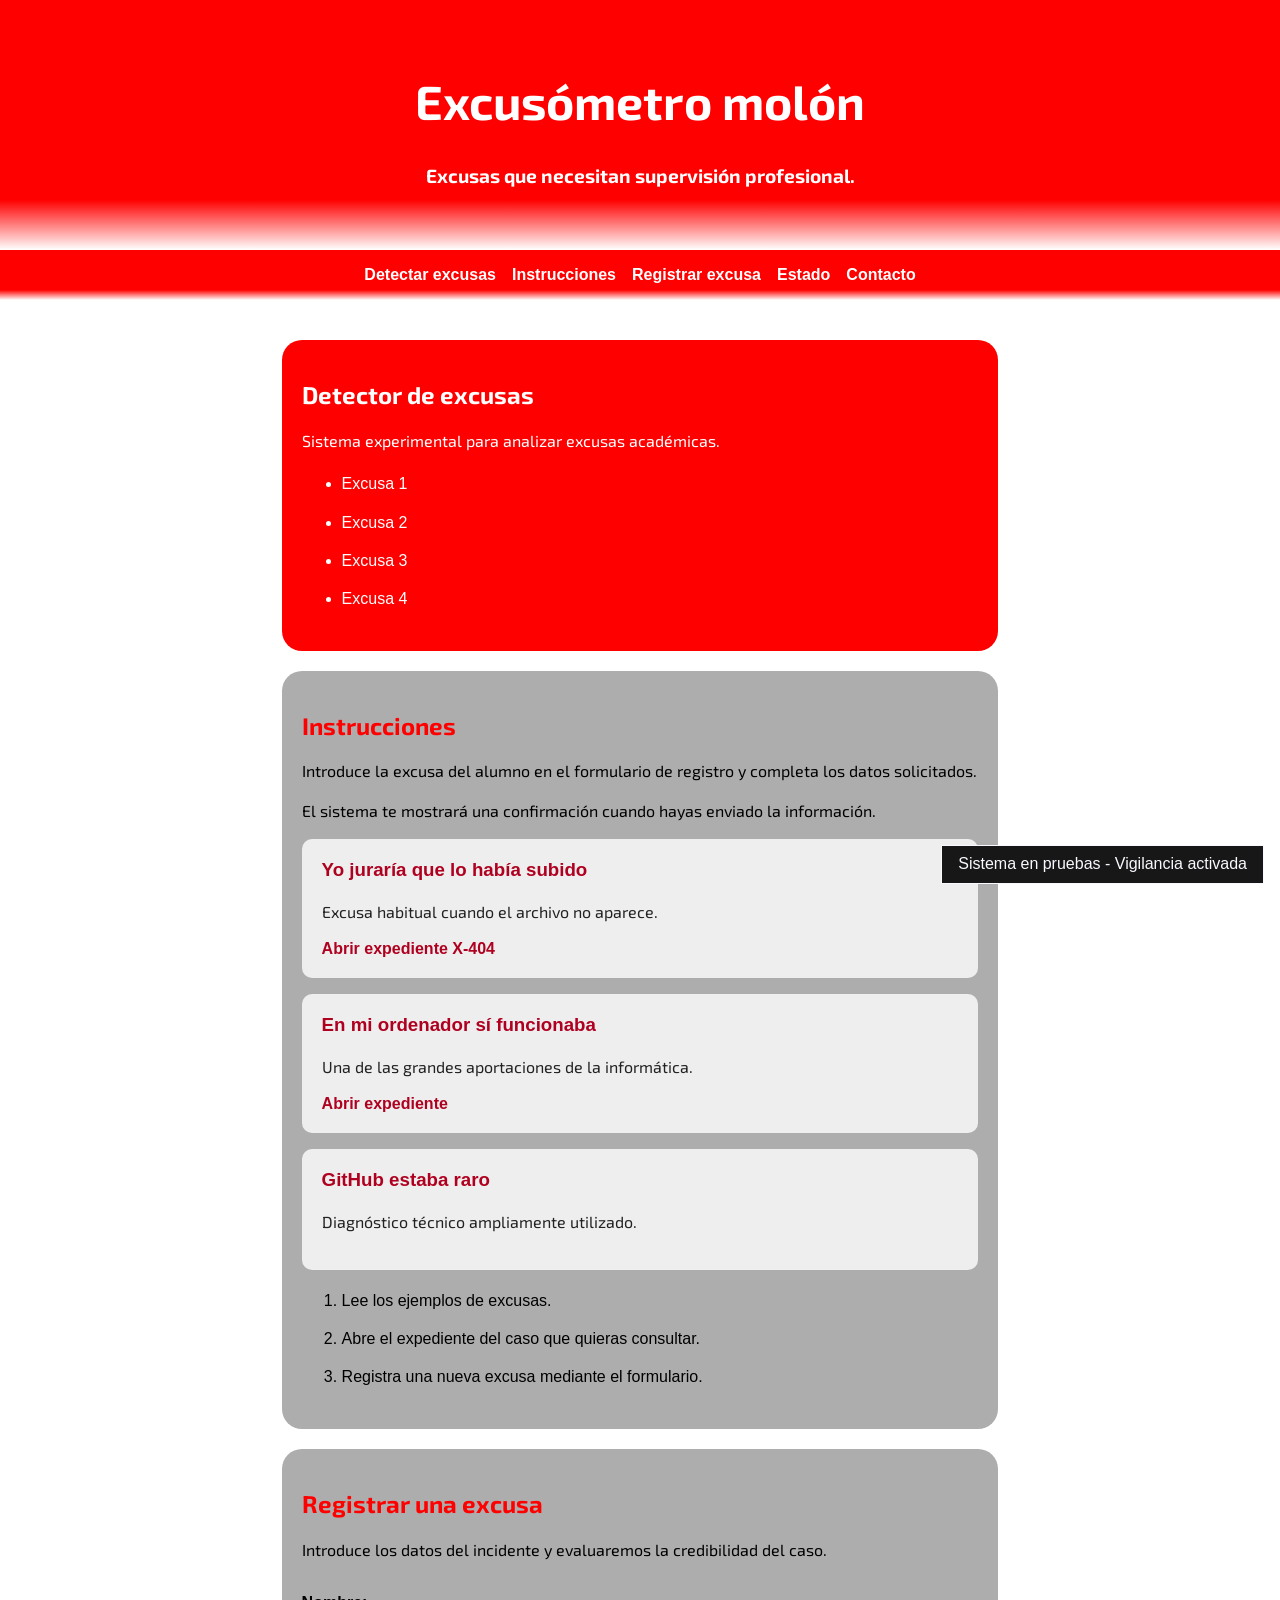
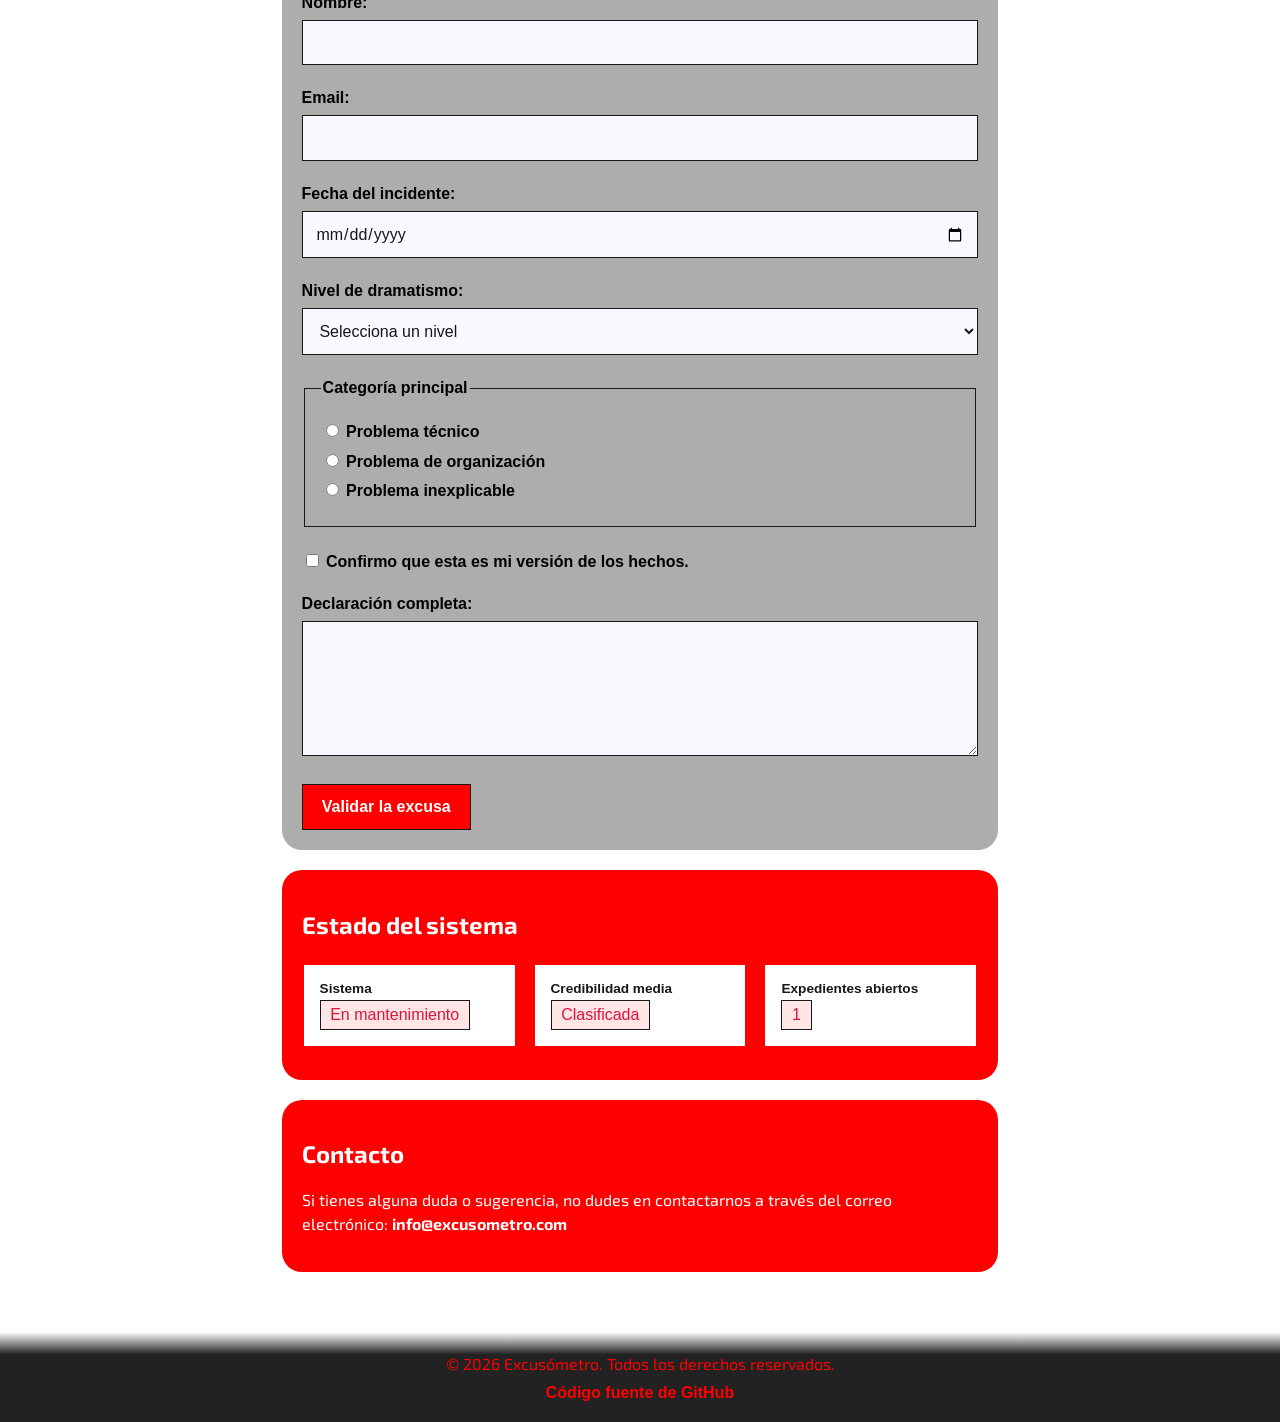
<file: index.html>
<!DOCTYPE html>
<html lang="es">

<head>
    <meta charset="UTF-8">
    <meta name="viewport" content="width=device-width, initial-scale=1.0">
    <meta name="description" content="Sistema experimental para analizar excusas de alumnos.">
    <meta name="keywords" content="excusas, excusometro, excusómetro, excusómetro molón, excusometro molon">
    <link rel="stylesheet" href="estilos.css">
    <link rel="shortcut icon" href="img/robot-solid-full.svg" type="image/x-icon">
    <title>Excusómetro molón</title>
</head>

<body>
    <header>
        <h1>Excusómetro molón</h1>
        <p>Excusas que necesitan supervisión profesional.</p>
    </header>

    <nav id="menu">
        <a href="#detectar-excusa">Detectar excusas</a>
        <a href="#instrucciones">Instrucciones</a>
        <a href="#registro">Registrar excusa</a>
        <a href="#estado">Estado</a>
        <a href="#contacto">Contacto</a>
    </nav>

    <main>
        <section id="detectar-excusa">
            <h2>Detector de excusas</h2>
            <p>Sistema experimental para analizar excusas académicas.</p>

            <ul>
                <li>Excusa 1</li>
                <li>Excusa 2</li>
                <li>Excusa 3</li>
                <li>Excusa 4</li>
            </ul>
        </section>

        <section id="instrucciones">
            <h2>Instrucciones</h2>
            <p>Introduce la excusa del alumno en el formulario de registro y completa los datos solicitados.</p>
            <p>El sistema te mostrará una confirmación cuando hayas enviado la información.</p>

            <article class="excusa">
                <h3>Yo juraría que lo había subido</h3>
                <p>Excusa habitual cuando el archivo no aparece.</p>
                <a href="paginas/expediente.html">Abrir expediente X-404</a>
            </article>

            <article class="excusa">
                <h3>En mi ordenador sí funcionaba</h3>
                <p>Una de las grandes aportaciones de la informática.</p>
                <a href="paginas/expediente.html">Abrir expediente</a>
            </article>

            <article class="excusa">
                <h3>GitHub estaba raro</h3>
                <p>Diagnóstico técnico ampliamente utilizado.</p>
            </article>

            <ol>
                <li>Lee los ejemplos de excusas.</li>
                <li>Abre el expediente del caso que quieras consultar.</li>
                <li>Registra una nueva excusa mediante el formulario.</li>
            </ol>
        </section>

        <section id="registro">
            <h2>Registrar una excusa</h2>
            <p>Introduce los datos del incidente y evaluaremos la credibilidad del caso.</p>

            <form class="form-excusa" action="paginas/recibida.html" method="get">

                <div class="campo">
                    <label for="nombre">Nombre:</label>
                    <input id="nombre" name="nombre" type="text" required minlength="2" maxlength="50">
                </div>

                <div class="campo">
                    <label for="email">Email:</label>
                    <input type="email" name="email" id="email" required>
                </div>

                <div class="campo">
                    <label for="fecha">Fecha del incidente:</label>
                    <input type="date" name="fecha" id="fecha" required>
                </div>

                <div class="campo">
                    <label for="drama">Nivel de dramatismo:</label>
                    <select name="drama" id="drama" required>
                        <option value="">Selecciona un nivel</option>
                        <option value="bajo">Bajo</option>
                        <option value="medio">Preocupante</option>
                        <option value="alto">Telenovela completa</option>
                    </select>
                </div>

                <fieldset class="campo">
                    <legend>Categoría principal</legend>

                    <label>
                        <input type="radio" name="categoria" value="tecnica" required>
                        Problema técnico
                    </label>

                    <label>
                        <input type="radio" name="categoria" value="organizacion">
                        Problema de organización
                    </label>

                    <label>
                        <input type="radio" name="categoria" value="misterio">
                        Problema inexplicable
                    </label>
                </fieldset>

                <div class="campo campo-check">
                    <label>
                        <input type="checkbox" name="declaracion" value="confirmada" required>
                        Confirmo que esta es mi versión de los hechos.
                    </label>
                </div>

                <div class="campo">
                    <label for="excusa">Declaración completa:</label>
                    <textarea id="excusa" name="excusa" rows="6" minlength="20" maxlength="500" required></textarea>
                </div>

                <button type="submit">Validar la excusa</button>

            </form>
        </section>

        <section id="estado">
            <h2>Estado del sistema</h2>

            <div class="panel-estado">

                <div class="dato-estado">
                    <span class="etiqueta">Sistema</span>
                    <span class="valor">En mantenimiento</span>
                </div>

                <div class="dato-estado">
                    <span class="etiqueta">Credibilidad media</span>
                    <span class="valor">Clasificada</span>
                </div>

                <div class="dato-estado">
                    <span class="etiqueta">Expedientes abiertos</span>
                    <span class="valor">1</span>
                </div>

            </div>
        </section>

        <section id="contacto">
            <h2>Contacto</h2>

            <p>
                Si tienes alguna duda o sugerencia, no dudes en contactarnos a través del correo electrónico:
                <a href="mailto:info@excusometro.com">info@excusometro.com</a>
            </p>
        </section>

    </main>

    <footer>
        <p>© 2026 Excusómetro. Todos los derechos reservados.</p>

        <a href="https://github.com/romeodgz/DieguezRomeo_Excusometro/tree/desarrollo" target="_blank">
            Código fuente de GitHub
        </a>
    </footer>

    <div class="aviso-sistema">
        Sistema en pruebas - Vigilancia activada
    </div>

</body>

</html>
</file>
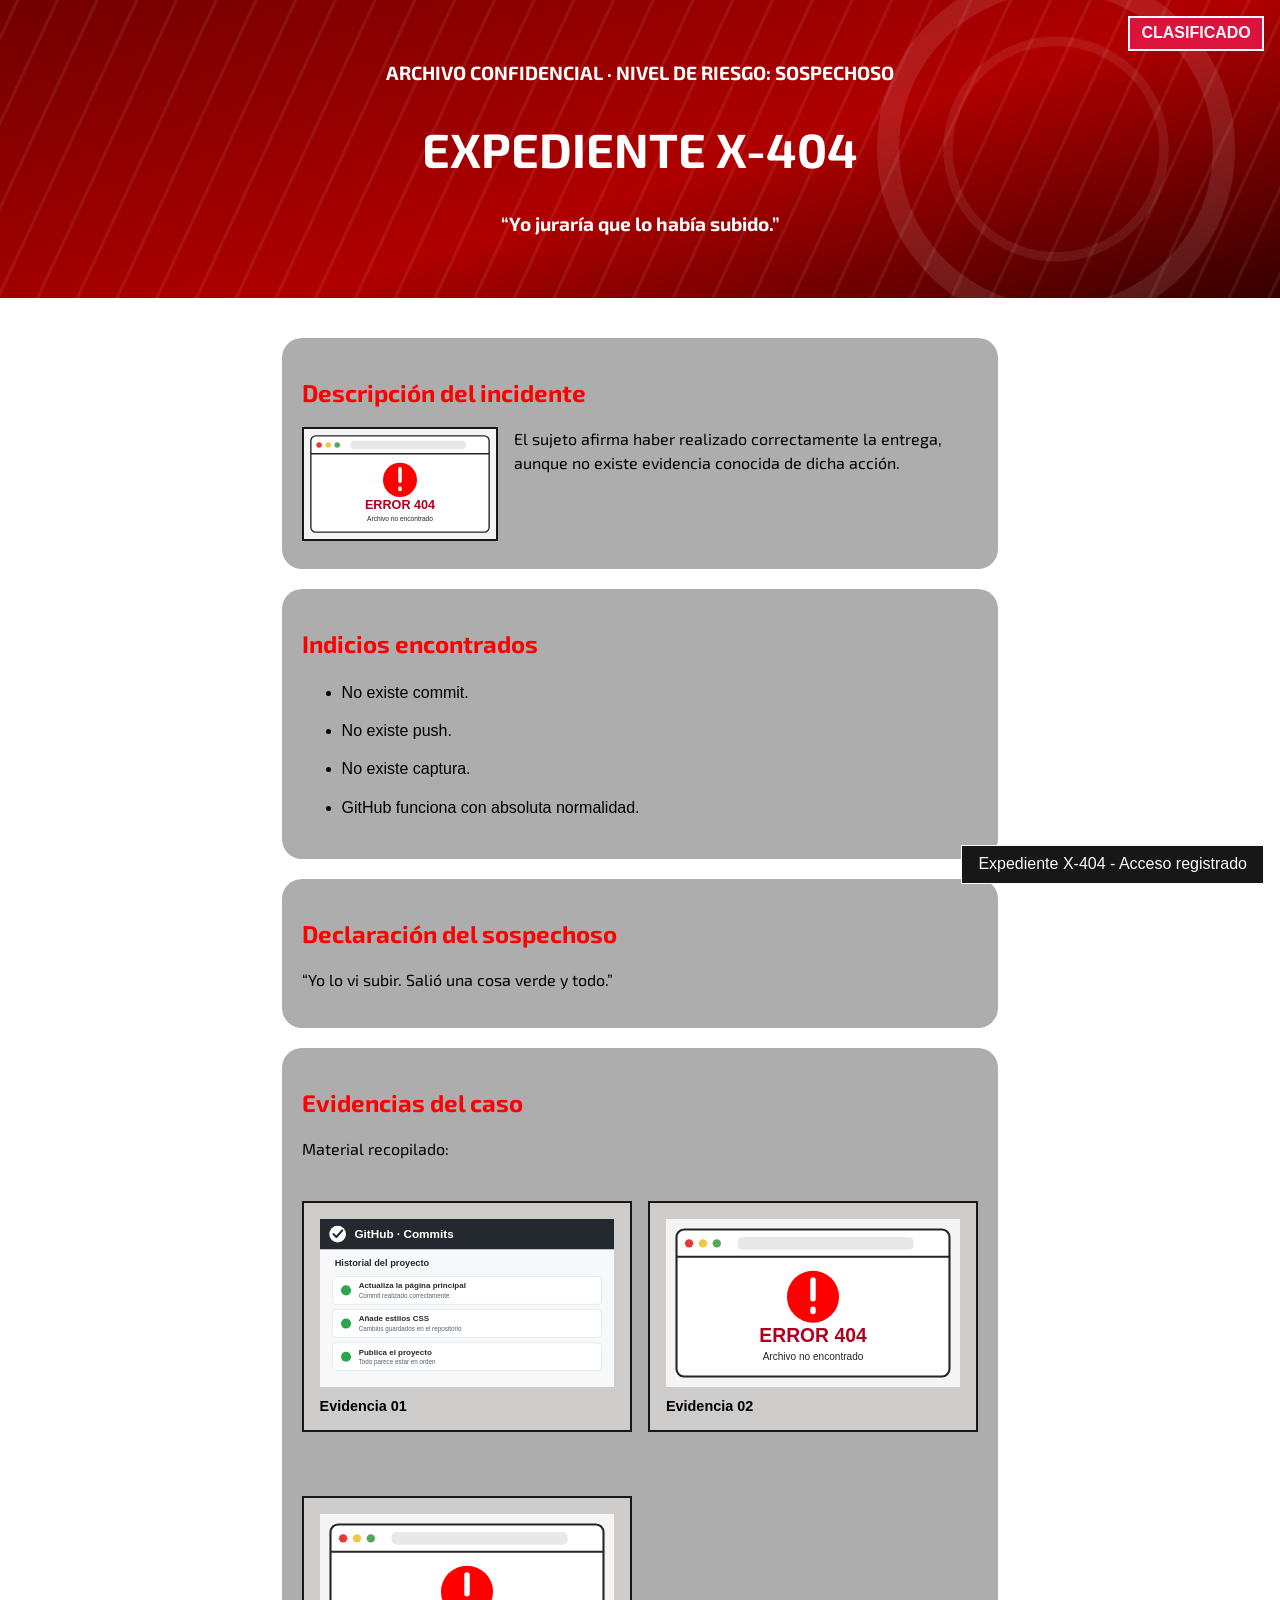
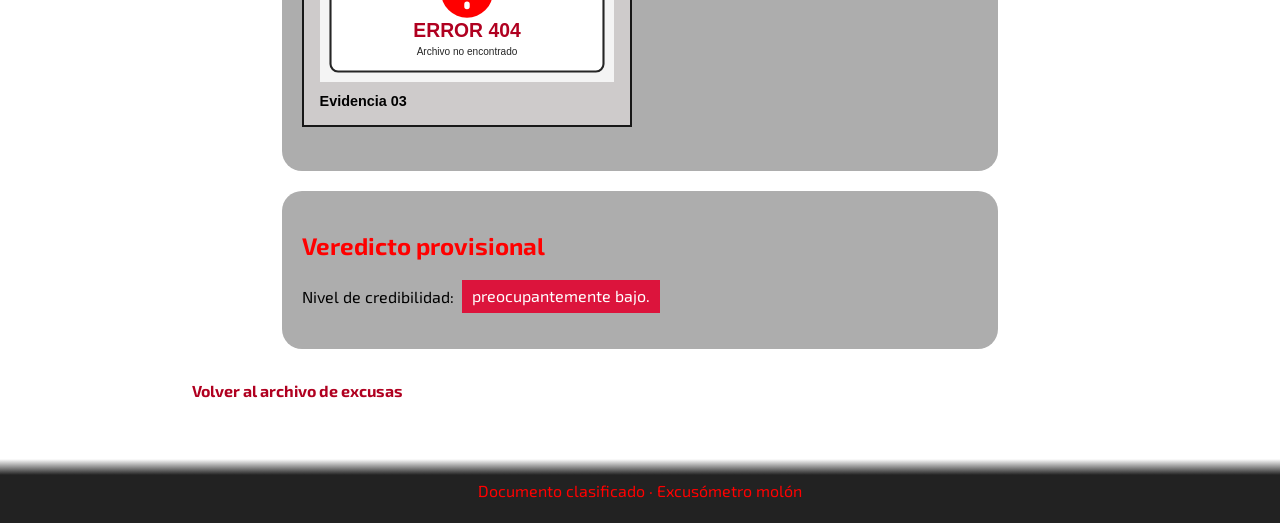
<file: paginas/expediente.html>
<!DOCTYPE html>
<html lang="es">

<head>
    <meta charset="UTF-8">
    <meta name="viewport" content="width=device-width, initial-scale=1.0">
    <meta name="description" content="Expediente clasificado del Excusómetro molón.">

    <title>Expediente X-404</title>

    <link rel="stylesheet" href="../estilos.css">
</head>

<body class="expediente">

    <header class="cabecera-expediente">

        <span class="sello-clasificado">CLASIFICADO</span>

        <p>ARCHIVO CONFIDENCIAL · NIVEL DE RIESGO: SOSPECHOSO</p>

        <h1>EXPEDIENTE X-404</h1>

        <p>“Yo juraría que lo había subido.”</p>

    </header>

    <main>

        <section class="error">

            <h2>Descripción del incidente</h2>

            <img class="foto-caso" src="../img/evidencia-error.svg" alt="Aviso de error de archivo no encontrado">

            <p>
                El sujeto afirma haber realizado correctamente la entrega,
                aunque no existe evidencia conocida de dicha acción.
            </p>

        </section>

        <section>

            <h2>Indicios encontrados</h2>

            <ul>
                <li>No existe commit.</li>
                <li>No existe push.</li>
                <li>No existe captura.</li>
                <li>GitHub funciona con absoluta normalidad.</li>
            </ul>

        </section>

        <section>

            <h2>Declaración del sospechoso</h2>

            <p>
                “Yo lo vi subir. Salió una cosa verde y todo.”
            </p>

        </section>

        <section class="evidencias">

            <h2>Evidencias del caso</h2>

            <p>Material recopilado:</p>

            <div class="grid-evidencias">

                <figure class="evidencia">

                    <img src="../img/evidencia-github.svg" alt="Historial de commits del proyecto">

                    <figcaption>
                        Evidencia 01
                    </figcaption>

                </figure>

                <figure class="evidencia">

                    <img src="../img/evidencia-error.svg" alt="Imagen del error de entrega">

                    <figcaption>
                        Evidencia 02
                    </figcaption>

                </figure>

                <figure class="evidencia">

                    <img src="../img/evidencia-error.svg" alt="Segunda imagen del error de entrega">

                    <figcaption>
                        Evidencia 03
                    </figcaption>

                </figure>

            </div>

        </section>

        <section>

            <h2>Veredicto provisional</h2>

            <p>
                Nivel de credibilidad:
                <span class="nivel-credibilidad">preocupantemente bajo.</span>
            </p>

        </section>

        <p class="volver">
            <a href="../index.html#instrucciones">Volver al archivo de excusas</a>
        </p>

    </main>

    <footer>
        <p>Documento clasificado · Excusómetro molón</p>
    </footer>

    <div class="aviso-sistema">
        Expediente X-404 - Acceso registrado
    </div>

</body>

</html
</file>
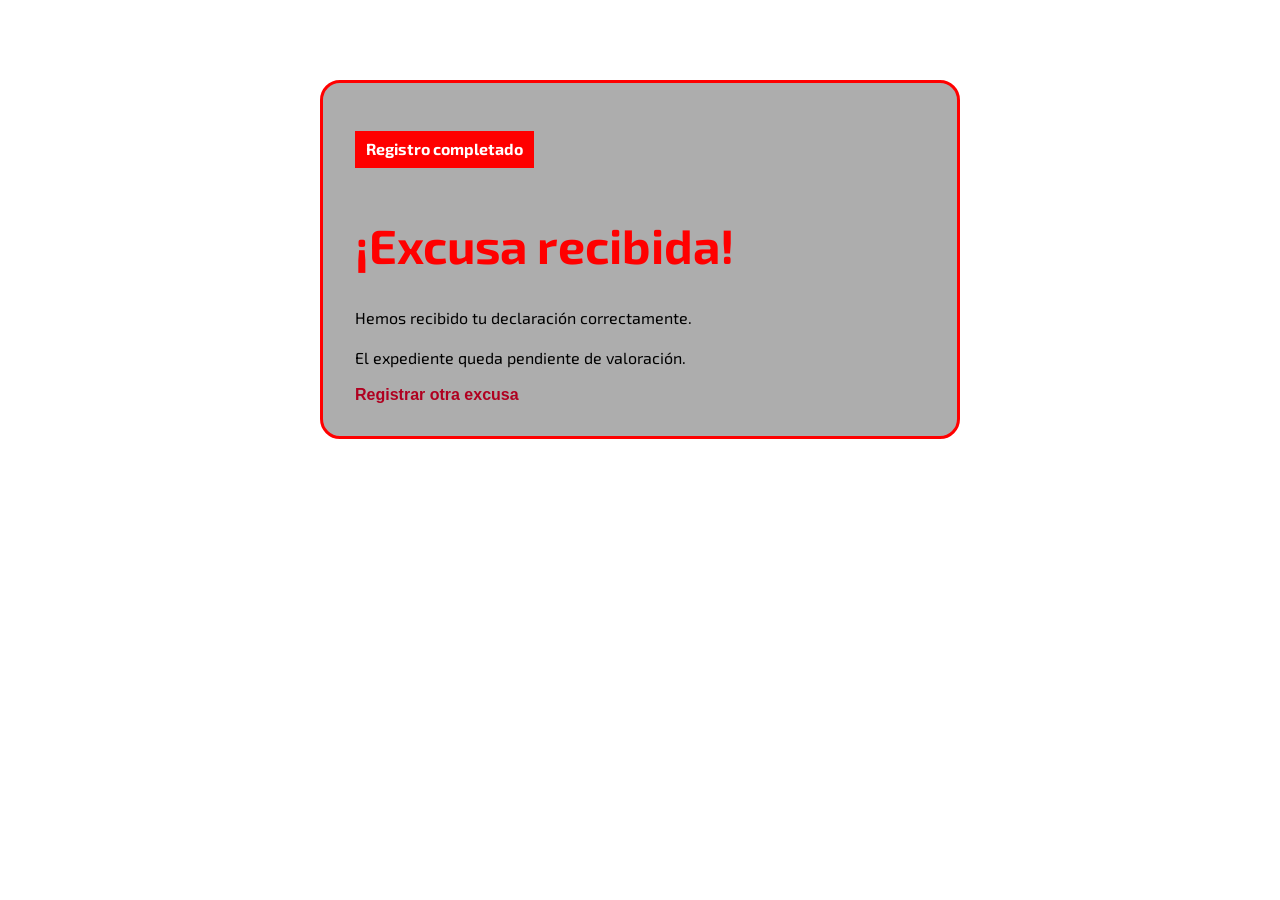
<file: paginas/recibida.html>
<!DOCTYPE html>
<html lang="es">

<head>
    <meta charset="UTF-8">
    <meta name="viewport" content="width=device-width, initial-scale=1.0">
    <meta name="description" content="Confirmación de recepción de una excusa.">

    <title>Excusa recibida</title>

    <link rel="stylesheet" href="../estilos.css">
</head>

<body class="confirmacion">

    <main class="mensaje-confirmacion">

        <p class="codigo-confirmacion">Registro completado</p>

        <h1>¡Excusa recibida!</h1>

        <p>Hemos recibido tu declaración correctamente.</p>

        <p>El expediente queda pendiente de valoración.</p>

        <a href="../index.html#registro">Registrar otra excusa</a>

    </main>

</body>

</html>
</file>
<file: estilos.css>
@import url('https://fonts.googleapis.com/css2?family=Exo+2:ital,wght@0,100..900;1,100..900&display=swap');

body {
    margin: 0;
    background-color: rgb(255, 255, 255);
    font-family: Verdana, Geneva, Tahoma, sans-serif;
}

h1 {
    color: rgb(255, 255, 255);
    font-size: 3em;
    font-family: "Exo 2", sans-serif;
}

h2 {
    color: #ff0000;
    font-family: "Exo 2", sans-serif;
}

p {
    line-height: 1.5;
    font-family: "Exo 2", sans-serif;
}

header p {
    font-size: 1.2em;
    font-weight: bold;
}

header {
    padding: 40px;
    text-align: center;
    background: linear-gradient(to bottom, #ff0000 80%, white 100%);
    color: rgb(255, 255, 255);
}

nav {
    background: linear-gradient(to bottom, #ff0000 80%, white 100%);
    padding: 1em 0;
    text-align: center;
    display: flex;
    justify-content: center;
    flex-wrap: wrap;
    gap: 1em;
}

nav a {
    color: rgb(255, 255, 255);
    text-decoration: none;
    font-weight: bold;
}

nav a:hover {
    text-decoration: underline;
}

main {
    width: 90%;
    max-width: 56rem;
    margin: auto;
    padding: 2.5rem 0;
}

section {
    padding: 20px;
    background-color: #adadad;
    margin: 0 auto 20px;
    border-radius: 20px;
    width: 80%;
    box-sizing: border-box;
}

#detectar-excusa {
    background-color: #ff0000;
    color: #ffffff;
}

#detectar-excusa h2 {
    color: #ffffff;
}

#estado {
    background-color: #ff0000;
    color: #ffffff;
}

#estado h2 {
    color: #ffffff;
}

#contacto {
    background-color: #ff0000;
    color: #ffffff;
}

#contacto h2 {
    color: #ffffff;
}

#contacto a {
    color: #ffffff;
}

.excusa {
    background-color: #eeeeee;
    color: #222222;
    padding: 20px;
    margin-bottom: 16px;
    border-radius: 10px;
}

.excusa h3 {
    color: #b00020;
    margin-top: 0;
}

main a {
    color: #b00020;
    font-weight: bold;
    text-decoration: none;
}

main a:hover {
    text-decoration: underline;
}

footer {
    padding: 20px;
    text-align: center;
    background: linear-gradient(to bottom, rgb(255, 255, 255) 0%, #222 25%);
    color: rgb(255, 0, 0);
}

footer p {
    margin: 0;
}

footer a {
    display: inline-block;
    margin-top: 8px;
    color: #ff0000;
    font-weight: bold;
    text-decoration: none;
}

footer a:hover {
    text-decoration: underline;
}

ul {
    line-height: 1.9;
}

ol {
    line-height: 1.9;
}

li {
    margin-bottom: 8px;
}

.panel-estado {
    margin-top: 1.5em;
    display: flex;
    gap: 1em;
    flex-wrap: wrap;
}

.dato-estado {
    background-color: #ffffff;
    color: #171717;
    padding: 1em;
    margin-bottom: 0.75em;
    border: 0.15em solid #ff0000;
    flex: 1;
    box-sizing: border-box;
}

.etiqueta {
    font-weight: bold;
    display: block;
    font-size: 0.85em;
    margin-bottom: 0.3em;
}

.valor {
    color: crimson;
    display: inline-block;
    background-color: #ffe5e5;
    padding: 0.3em 0.6em;
    border: 0.1em solid #171717;
}

/* FORMULARIO */

.form-excusa {
    max-width: 45em;
    margin-top: 2em;
}

.campo {
    margin-bottom: 1.5em;
}

.campo > label, fieldset > legend {
    display: block;
    margin-bottom: 0.5em;
    font-weight: bold;
}

input[type="text"], input[type="email"], input[type="date"], select, textarea {
    width: 100%;
    box-sizing: border-box;
    padding: 0.8em;
    background-color: ghostwhite;
    color: #171717;
    border: 0.12em solid #171717;
    font: inherit;
}

textarea {
    resize: vertical;
}

input:focus, select:focus, textarea:focus {
    outline: 0.2em solid #ff0000;
    outline-offset: 0.15em;
}

fieldset.campo {
    padding: 1em;
    border: 0.12em solid #171717;
}

fieldset.campo label {
    display: block;
    margin-bottom: 0.6em;
}

input[type="radio"]:checked, input[type="checkbox"]:checked {
    accent-color: crimson;
}

.form-excusa button {
    display: inline-block;
    padding: 0.8em 1.2em;
    background-color: #ff0000;
    color: #ffffff;
    border: 0.12em solid #171717;
    font: inherit;
    font-weight: bold;
    cursor: pointer;
}

.form-excusa button:hover {
    background-color: #b00020;
    color: #ffffff;
}

/* ENLACES DE LA PÁGINA SECUNDARIA */

.volver {
    margin-top: 30px;
}

/* IMAGEN DE FONDO DEL EXPEDIENTE */

.expediente header {
    background-image: url("img/fondo-expediente.svg");
    background-size: cover;
    background-position: center;
}

/* EVIDENCIAS Y GALERÍA DE IMÁGENES */

.evidencia {
    background-color: #cecbcb;
    padding: 1em;
    margin: 1.5em 0;
    border: 0.15em solid #171717;
}

.evidencias img {
    max-width: 100%;
    display: block;
}
img{
    max-width: 100%;
    height: auto;
}

.evidencia figcaption {
    margin-top: 0.75em;
    font-size: 0.9em;
    font-weight: bold;
}

.grid-evidencias {
    display: grid;
    grid-template-columns: repeat(2, 1fr);
    gap: 1em;
}

.nivel-credibilidad {
    display: inline-block;
    background-color: crimson;
    color: #ffffff;
    padding: 0.3em 0.6em;
    margin-left: 0.3em;
}

/* POSICIONAMIENTO */

.cabecera-expediente {
    position: relative;
}

.sello-clasificado {
    position: absolute;
    top: 1em;
    right: 1em;
    background-color: crimson;
    color: ghostwhite;
    padding: 0.4em 0.7em;
    border: 0.15em solid ghostwhite;
    font-weight: bold;
}

.aviso-sistema {
    position: fixed;
    right: 1em;
    bottom: 1em;
    background-color: #171717;
    color: ghostwhite;
    padding: 0.6em 1em;
    border: 0.1em solid ghostwhite;
}

.foto-caso {
    width: 12em;
    float: left;
    margin-right: 1em;
    margin-bottom: 0.5em;
    border: 0.15em solid #171717;
}

.error {
    overflow: auto;
}

/* PÁGINA DE CONFIRMACIÓN */

.mensaje-confirmacion {
    max-width: 40em;
    margin: 5em auto;
    padding: 2em;
    border: 0.2em solid #ff0000;
    border-radius: 20px;
    background-color: #adadad;
    box-sizing: border-box;
}

.mensaje-confirmacion h1 {
    color: #ff0000;
}

.codigo-confirmacion {
    display: inline-block;
    background-color: #ff0000;
    color: #ffffff;
    padding: 0.4em 0.7em;
    font-weight: bold;
}
@media (max-width: 48rem) {
    body{
        padding-bottom: 3em;
    }
    
    .panel-estado {
        flex-direction: column;
    }
    .grid-evidencias {
        grid-template-columns: 1fr;
    }
    nav {
        flex-direction: column;
        align-items: center;
    }

    h1 {
        font-size: 2.5em;
    }

    header {
        padding: 2.5em 1.5em;
    }

    section {
        padding: 1.5em;
    }

    .sello-clasificado {
        position: static;
        display: inline-block;
        margin-bottom: 1em;
    }

    .foto-caso {
        width: 100%;
        float: none;
        margin-right: 0;
        margin-bottom: 1em;
    }

    .aviso-sistema {
        left: 1em;
        right: 1em;
        bottom: 1em;
        text-align: center;
    }
}
</file>
